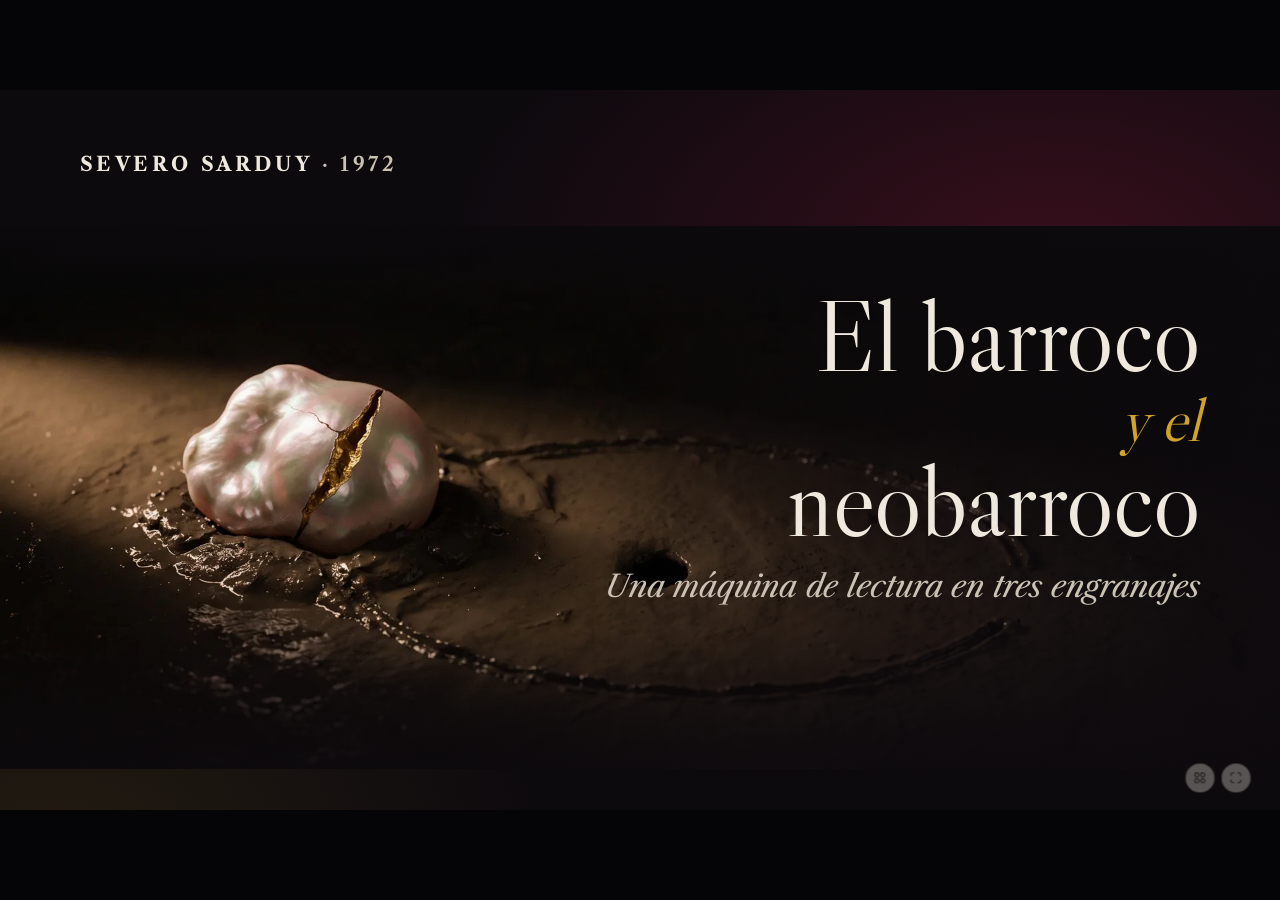
<file: docs/index.html>
<!doctype html>
<html lang="es">
<head>
<meta charset="utf-8">
<meta name="viewport" content="width=device-width, initial-scale=1">
<title>El barroco y el neobarroco · Severo Sarduy</title>
<meta name="description" content="Clase sobre «El barroco y el neobarroco» de Severo Sarduy (1972), con esquemas 3D.">
<link rel="preconnect" href="https://fonts.googleapis.com">
<link rel="preconnect" href="https://fonts.gstatic.com" crossorigin>
<link href="https://fonts.googleapis.com/css2?family=Libre+Caslon+Display&family=Libre+Caslon+Text:ital,wght@0,400;0,700;1,400&display=swap" rel="stylesheet">
<link rel="stylesheet" href="css/tokens.css?v=5">
<link rel="stylesheet" href="css/svg.css?v=5">
<link rel="stylesheet" href="css/deck.css?v=9">
<link rel="stylesheet" href="css/botones.css?v=6">
<link rel="icon" href="data:image/svg+xml,<svg xmlns='http://www.w3.org/2000/svg' viewBox='0 0 64 64'><rect width='64' height='64' fill='%2314100D'/><ellipse cx='32' cy='32' rx='24' ry='15' fill='none' stroke='%23D4A62A' stroke-width='4' stroke-dasharray='8 6'/><circle cx='22' cy='32' r='5' fill='%23D4A62A'/></svg>">
</head>
<body>
<div id="stage" role="application" aria-roledescription="presentación" aria-label="El barroco y el neobarroco">

<!-- =============================================================== 1 PORTADA -->
<section class="slide portada sin-pie oscura" data-titulo="Portada" data-modulo="">
  <div class="banda" data-bg="img/nb-01-perla.webp" role="img" aria-label="Imagen generada con IA: perla barroca irregular semihundida en barro, con una veta de oro y un surco en arco abierto alrededor de un hueco"></div>
  <p class="autor"><b>Severo Sarduy</b> · 1972</p>
  <div class="titulo-portada">
    <h1>El barroco<span class="y">y el</span>neobarroco</h1>
    <p class="sub">Una máquina de lectura en tres engranajes</p>
  </div>
</section>

<!-- =============================================================== 2 PROVOCACIÓN -->
<section class="slide" data-titulo="¿Qué palabra dirían al entrar aquí?" data-modulo="barroco">
  <div class="texto-img">
    <div class="col centro-v">
      <p class="kicker">Provocación</p>
      <h2>¿Qué palabra dirían al entrar aquí?</h2>
      <p class="cuerpo secund">Una sola palabra, anotada en su hoja.</p>
      <p class="cita mt-l" data-from="1">¡Cuánto trabajo!</p>
      <p class="ref" data-from="1">La exclamación «infalible» ante toda capilla de Churriguera · Sarduy 1972, §4 a</p>
      <p class="pregunta mt-l" data-from="2">¿Naturaleza desbordada o artificio calculado?</p>
    </div>
    <div class="col">
      <figure class="marco-img" style="height:870px;margin:0">
        <img data-src="img/pd-retablo.webp" alt="Retablo mayor de San Esteban en Salamanca: columnas salomónicas doradas, ángeles y volutas que llenan todo el muro">
        <figcaption class="credito">J. B. de Churriguera, retablo mayor de San Esteban, Salamanca (1692-94) · Foto Zarateman, CC0</figcaption>
      </figure>
    </div>
  </div>
</section>

<!-- =============================================================== 3 EL DESAFÍO -->
<section class="slide" data-titulo="El desafío: construir la máquina" data-modulo="barroco">
  <div class="texto-img">
    <div class="col">
      <p class="kicker">El desafío</p>
      <h2 style="font-size:70px;margin-bottom:24px">Reducir lo barroco a un <em>esquema operatorio</em></h2>
      <p class="cuerpo">Sarduy no quiere ampliar el concepto, sino restringirlo:</p>
      <p class="cita media mt-s">un esquema operatorio preciso, que no dejara intersticios</p>
      <p class="ref">Sarduy 1972, §1 · para el arte latinoamericano de su tiempo</p>
      <p class="cuerpo mt-m" data-from="1">Para Valentín Díaz, el neobarroco es <em>«antes una máquina lectora que una poética»</em>.</p>
      <p class="ref" data-from="1">Díaz 2011, apostilla 4</p>
      <table class="tabla mt-s compacta" data-from="2" style="font-size:26px">
        <tr><td style="font-size:36px;width:300px">I · Artificio</td><td>sustitución · proliferación · condensación</td></tr>
        <tr><td style="font-size:36px">II · Parodia</td><td>intertextualidad · intratextualidad</td></tr>
        <tr><td style="font-size:36px">III · Salida</td><td>erotismo · espejo · revolución</td></tr>
      </table>
    </div>
    <div class="col">
      <figure class="marco-img" style="height:870px;margin:0">
        <img data-src="img/pd-rueda.webp" alt="Rueda de libros de madera: un mueble giratorio que presenta varios libros abiertos a un solo lector">
        <figcaption class="credito">Rueda de libros («bookwheel»), s. XVII · Foto CC0, Wikimedia Commons</figcaption>
      </figure>
    </div>
  </div>
</section>

<!-- =============================================================== 4 BARRUECO -->
<section class="slide" data-titulo="Barrueco: una palabra que ya prolifera" data-modulo="barroco">
  <p class="kicker">§1 · Lo barroco</p>
  <h2>Una palabra que ya <em>prolifera</em></h2>
  <div class="figura" style="height:600px;margin-top:-16px" data-svg="svg/barrueco.svg"></div>
  <p class="cita chica abs" style="left:120px;bottom:104px;width:1250px">destinado, desde su nacimiento, a la ambigüedad, a la difusión semántica</p>
  <p class="ref abs" style="right:120px;bottom:112px">Sarduy 1972, §1</p>
</section>

<!-- =============================================================== 5 TRENTO -->
<section class="slide sin-pie oscura" style="padding:0" data-titulo="Trento: una pedagogía del impacto" data-modulo="barroco">
  <div class="diptico">
    <div>
      <div class="img" data-bg="img/pd-sfumato.webp" role="img" aria-label="Detalle de la Virgen de las Rocas de Leonardo: rostros envueltos en sombras suaves"></div>
      <div class="velo-abajo"></div>
      <div class="txt">
        <p class="quien marca-azogue">Antes</p>
        <p class="cuerpo">El matiz progresivo del <em>sfumato</em>; la sutileza simbólica de los santos con sus atributos.</p>
      </div>
      <p class="credito" style="left:90px;bottom:60px">Leonardo, <i>Virgen de las Rocas</i> (detalle), Louvre · dominio público</p>
    </div>
    <div>
      <div class="img" data-bg="img/pd-loreto.webp" style="background-position:50% 78%" role="img" aria-label="Madonna di Loreto de Caravaggio: dos peregrinos arrodillados, con los pies sucios en primer plano, ante la Virgen"></div>
      <div class="velo-abajo"></div>
      <div class="txt" data-from="1">
        <p class="quien marca-oro">Trento y los jesuitas</p>
        <p class="cuerpo">Un arte «literalmente del <em>tape-à-l’oeil</em>»: nitidez teatral, claroscuro recortado, pies de mendigos y manos callosas.</p>
      </div>
      <p class="credito" style="left:90px;bottom:60px">Caravaggio, <i>Madonna di Loreto</i> (c. 1604-06), Roma · dominio público</p>
    </div>
  </div>
  <div class="abs" style="left:90px;top:70px;z-index:4">
    <p class="kicker">§1 · Contrarreforma</p>
    <h2 style="font-size:72px;text-shadow:0 2px 24px rgba(0,0,0,.7)">Una pedagogía del impacto</h2>
  </div>
</section>

<!-- =============================================================== 6 SÍNTOMAS -->
<section class="slide" data-titulo="Seis síntomas de un corte epistémico" data-modulo="barroco">
  <p class="kicker">§1 · Un estallido</p>
  <h2>Seis síntomas de un <em>corte epistémico</em></h2>
  <div class="figura" style="height:580px" data-svg="svg/sintomas.svg"></div>
  <p class="peq abs revela" style="left:120px;bottom:112px;width:1500px" data-from="7">Nota 1 de Sarduy: no es un corte epistemológico (de la ideología a la ciencia), sino <b class="marca-oro">«el paso de una ideología a otra ideología»</b>.</p>
</section>

<!-- =============================================================== 7 SIMULTÁNEOS -->
<section class="slide" data-titulo="Simultáneos, no causales" data-modulo="barroco">
  <p class="kicker">§1 · Manifestaciones simultáneas</p>
  <h2>Un mismo gesto en los astros, la sangre, el verso y la piedra</h2>
  <div style="display:grid;grid-template-columns:repeat(5,1fr);gap:22px;height:470px;margin-top:0">
    <figure class="marco-img contener" style="margin:0"><img data-src="img/pd-kepler.webp" alt="Diagrama de Kepler de la órbita de Marte vista desde la Tierra"><figcaption class="credito" style="bottom:auto;top:12px">1609 · Kepler</figcaption></figure>
    <figure class="marco-img" style="margin:0" data-from="1"><img data-src="img/pd-gongora.webp" alt="Retrato de Luis de Góngora por Velázquez"><figcaption class="credito" style="bottom:auto;top:12px">1613 · Góngora, <i>Soledades</i></figcaption></figure>
    <figure class="marco-img contener" style="margin:0" data-from="2"><img data-src="img/pd-harvey.webp" alt="Grabado de Harvey que muestra las venas del antebrazo"><figcaption class="credito" style="bottom:auto;top:12px">1628 · Harvey</figcaption></figure>
    <figure class="marco-img" style="margin:0" data-from="3"><img data-src="img/pd-descartes.webp" alt="Retrato de René Descartes atribuido a Frans Hals"><figcaption class="credito" style="bottom:auto;top:12px">1637 · Descartes</figcaption></figure>
    <figure class="marco-img" style="margin:0" data-from="4"><img data-src="img/pd-sancarlo.webp" alt="Cúpula oval de San Carlo alle Quattro Fontane, con casetones que se achican hacia la linterna"><figcaption class="credito" style="bottom:auto;top:12px">1638 · Borromini</figcaption></figure>
  </div>
  <p class="cuerpo mt-m ancho-1100" style="font-size:34px" data-from="5">No hay una causa que baje de la ciencia al arte: son <b>manifestaciones simultáneas</b> de un mismo estallido.</p>
  <p class="credito" style="left:120px;bottom:88px">Kepler, <i>Astronomia nova</i>; Velázquez, <i>Góngora</i>; Harvey, <i>De motu cordis</i>; Hals, <i>Descartes</i>: dominio público · Cúpula de San Carlo: Fiat 500e, CC BY-SA 4.0</p>
</section>

<!-- =============================================================== 8 RETOMBÉE -->
<section class="slide" data-titulo="Parecidos sin causa: retombée" data-modulo="barroco">
  <p class="kicker azogue">Lectura posterior · Sarduy 1974, citado por Díaz</p>
  <h2>Parecidos sin causa: la <em>retombée</em></h2>
  <div class="figura" style="height:560px" data-svg="svg/retombee.svg"></div>
  <p class="cuerpo abs" style="left:120px;bottom:112px;width:1650px;text-align:center;max-width:none">En esta cámara, <em>a veces el eco [precede] a la voz</em>. <span class="ref">Díaz 2011, apostilla 6</span></p>
</section>

<!-- =============================================================== 9 D'ORS / SARDUY -->
<section class="slide sin-pie oscura" style="padding:0" data-titulo="¿Naturaleza o artificio?" data-modulo="artificio">
  <div class="diptico">
    <div>
      <div class="img" data-bg="img/nb-02-jardin.webp" role="img" aria-label="Imagen generada con IA: rincón de jardín botánico con helechos, bruma y dos tórtolas"></div>
      <div class="velo-abajo"></div>
      <div class="txt">
        <p class="quien marca-azogue">Lo que oye Eugenio d’Ors</p>
        <p class="cita chica">voces de tórtolas, voces de trompetas, oídas en un jardín botánico</p>
        <p class="cuerpo mt-s">Lo barroco como retorno a lo primigenio: la nostalgia del Paraíso Perdido.</p>
      </div>
    </div>
    <div>
      <div class="img" data-bg="img/nb-04-festin.webp" role="img" aria-label="Imagen generada con IA: bodegón de un festín de azúcar, vidrio y seda, con una máscara vacía"></div>
      <div class="velo-abajo"></div>
      <div class="txt" data-from="1">
        <p class="quien marca-oro">Lo que ve Sarduy</p>
        <p class="cita chica">la apoteosis del artificio, la ironía e irrisión de la naturaleza</p>
        <p class="cuerpo mt-s">Volutas, arabescos, máscaras, confitados sombreros: <b>artificialización</b> (Rousset).</p>
      </div>
    </div>
  </div>
  <div class="abs" style="left:90px;top:70px;z-index:4">
    <p class="kicker">§2 · Artificio</p>
    <h2 style="font-size:72px;text-shadow:0 2px 24px rgba(0,0,0,.7)">¿Naturaleza o artificio?</h2>
  </div>
  <p class="peq abs" style="left:1050px;right:90px;top:170px;z-index:4" data-from="2">Matiz de Díaz: el desacuerdo con d’Ors «no debería ser sobreestimado»; con él, el barroco se vuelve <em>lo barroco</em>, una constante que atraviesa épocas.</p>
</section>

<!-- =============================================================== 10 GÓNGORA -->
<section class="slide" data-titulo="Adivina qué nombra Góngora" data-modulo="artificio">
  <p class="kicker">§2 · Artificialización</p>
  <h2>¿Qué nombra Góngora?</h2>
  <div class="tarjetas t3" style="height:700px">
    <div class="tarjeta" style="padding:0;overflow:hidden;display:flex;flex-direction:column">
      <p class="cita chica" style="padding:28px 30px 0">raudos torbellinos de Noruega</p>
      <div style="flex:1;position:relative;margin-top:16px" data-from="1">
        <div class="sangre" data-bg="img/nb-05-halcon.webp" style="background-position:70% 50%" role="img" aria-label="Imagen generada con IA: halcón en picado que se deshace en un torbellino"></div>
        <p class="pregunta rotulo-img">los halcones</p>
      </div>
    </div>
    <div class="tarjeta" style="padding:0;overflow:hidden;display:flex;flex-direction:column">
      <p class="cita chica" style="padding:28px 30px 0">paréntesis frondosos / al período [son] su corriente</p>
      <div style="flex:1;position:relative;margin-top:16px" data-from="2">
        <div class="sangre" data-bg="img/nb-07-islas.webp" style="background-position:62% 50%" role="img" aria-label="Imagen generada con IA: vista aérea de un río con dos islas curvas como paréntesis"></div>
        <p class="pregunta rotulo-img">las islas de un río</p>
      </div>
    </div>
    <div class="tarjeta" style="padding:0;overflow:hidden;display:flex;flex-direction:column">
      <p class="cita chica" style="padding:28px 30px 0">de fugitiva plata / la bisagra, aunque estrecha, abrazadora</p>
      <div style="flex:1;position:relative;margin-top:16px" data-from="3">
        <div class="sangre" data-bg="img/pd-magallanes.webp" style="background-position:40% 60%" role="img" aria-label="Mapa de Blaeu de 1635 del estrecho de Magallanes"></div>
        <p class="pregunta rotulo-img">el estrecho de Magallanes</p>
      </div>
    </div>
  </div>
  <p class="credito" style="left:120px;bottom:88px">Góngora, <i>Soledades</i> (1613), citado por Sarduy §2 · W. Blaeu, <i>Tabula Magellanica</i> (1635), dominio público</p>
</section>

<!-- =============================================================== 11 METÁFORA AL CUADRADO -->
<section class="slide" data-titulo="La metáfora al cuadrado" data-modulo="artificio">
  <div class="dos" style="grid-template-columns:600px 1fr;gap:50px">
    <div class="col">
      <p class="kicker">§2 · Góngora y sus lectores</p>
      <h2>La metáfora <em>al cuadrado</em></h2>
      <p class="cita chica">eleva al cuadrado un nivel ya elaborado del lenguaje</p>
      <p class="ref">Sarduy 1972, §2</p>
      <p class="cuerpo mt-m" style="font-size:34px">Dámaso Alonso descifra a Góngora; Sarduy comenta a Alonso; «otro quizá (ojalá) comentará éste». Cada lectura <b>envuelve</b> a la anterior: muñecas rusas.</p>
      <p class="peq mt-m voz-diaz" data-from="6">Díaz: leer no devuelve el sentido literal —el origen está «potencialmente perdido»—; inventa un grado más.</p>
    </div>
    <div class="figura" style="height:820px;margin-top:-20px" data-svg="svg/muniecas.svg"></div>
  </div>
</section>

<!-- =============================================================== 12 MINI-TALLER -->
<section class="slide claro" data-titulo="Mini-taller: perífrasis al cuadrado" data-modulo="artificio">
  <p class="kicker">Mini-taller</p>
  <h2>Perífrasis <em style="color:var(--oro-viejo)">al cuadrado</em></h2>
  <ol class="pasos-taller mt-m" style="font-size:44px;max-width:1450px">
    <li>Nombren algo cotidiano sin nombrarlo: la cordillera, el metro a las 8, un completo…</li>
    <li>Háganlo <b>al cuadrado</b>: una metáfora sobre otra metáfora, no sobre la cosa.</li>
    <li>Su vecino o vecina adivina.</li>
  </ol>
  <p class="pregunta mt-l" data-from="1">¿Se recuperó el «nivel cero»? ¿O quedó sólo la distancia?</p>
</section>

<!-- =============================================================== 13 EL SIGNO -->
<section class="slide" data-titulo="El signo y su distancia" data-modulo="artificio">
  <p class="kicker">§2 a · Antes de los engranajes</p>
  <h2>El signo y su <em>distancia</em></h2>
  <div class="figura" style="height:560px" data-svg="svg/signo.svg"></div>
  <div class="dos abs" style="left:120px;right:120px;bottom:118px;height:auto;gap:80px">
    <p class="cuerpo" style="font-size:32px">Arte clásico: <b>adherencia</b> entre significante (Snte.) y significado (Sdo.).</p>
    <p class="cuerpo" style="font-size:32px" data-from="1">Barroco: «Abertura, falla entre lo [nombrante] y lo nombrado». Toda la obra, una <b>hipérbole</b>.</p>
  </div>
</section>

<!-- =============================================================== 14 SUSTITUCIÓN -->
<section class="slide" data-titulo="Engranaje 1: sustitución" data-modulo="artificio">
  <p class="kicker">§2 a · Engranaje 1</p>
  <h2><em>Sustitución</em>: el nombre escamoteado</h2>
  <div class="figura" style="height:420px;margin-top:-6px" data-svg="svg/fig1.svg"></div>
  <div class="tarjetas t3 mt-s" style="grid-template-columns:1.2fr 1fr 1fr">
    <div class="tarjeta s"><h3>Lezama Lima</h3><p><i>Paradiso</i>: para «virilidad», <b class="marca-oro">«el aguijón del leptosomático macrogenitoma»</b>.</p></div>
    <div class="tarjeta s" data-from="3"><h3>Portocarrero</h3><p>En <i>Flora</i>, en lugar del «sombrero», una abigarrada cornucopia, un andamiaje floral.</p></div>
    <div class="tarjeta s" data-from="4"><h3>Ricardo Porro</h3><p>El desagüe no es gárgola, sino flauta, fémur o falo; una fuente con forma de <b class="marca-oro">papaya</b>.</p></div>
  </div>
  <a class="btn-icono con-texto abrir3d" href="#/15" data-icono="cubo" data-tip="Ver la figura 1 en 3D" aria-label="Ver la figura 1 en 3D"><span>3D</span></a>
</section>

<!-- =============================================================== 15 SUSTITUCIÓN 3D -->
<section class="slide con3d sin-pie" data-titulo="Sustitución en 3D" data-modulo="artificio">
  <div class="embed3d" data-escena="sustitucion" data-estados="0,1,2,3,5,6,7" data-titulo="Esquema 3D de la sustitución" style="background-image:url(3d/posters/sustitucion.webp)"></div>
  <div class="cabecera3d"><h2>La figura 1 <em>en profundidad</em></h2></div>
  <button type="button" class="btn-icono abrir3d" data-accion="pantalla-3d" data-href="3d/visor.html?e=sustitucion&amp;volver=%23%2F15" data-icono="expandir" data-tip="Esquema 3D a pantalla completa (E)" aria-label="Ver el esquema 3D a pantalla completa"></button>
</section>

<!-- =============================================================== 16 PROLIFERACIÓN -->
<section class="slide" data-titulo="Engranaje 2: proliferación" data-modulo="artificio">
  <div class="dos" style="grid-template-columns:1.25fr 1fr;gap:56px">
    <div class="col">
      <p class="kicker">§2 b · Engranaje 2</p>
      <h2><em>Proliferación</em>: rodear lo ausente</h2>
      <div class="figura" style="height:560px;margin-top:-12px" data-svg="svg/fig2.svg"></div>
      <p class="cita chica">una cadena de significantes que progresa metonímicamente</p>
    </div>
    <div class="col">
      <figure class="marco-img" style="height:560px;margin:40px 0 0" data-from="1">
        <img data-src="img/nb-06-carpentier.webp" style="object-position:62% 50%" alt="Imagen generada con IA: patio colonial de noche con reloj de sol, balanza con un gato dormido, telescopio en una ventana rota y un armario alto">
      </figure>
      <p class="pregunta mt-m" data-from="1">¿Qué palabra falta en el centro?</p>
      <p class="cuerpo mt-s" style="font-size:32px" data-from="2">«Desorden»: nunca se nombra; se infiere por <b>lectura radial</b>.</p>
    </div>
  </div>
</section>

<!-- =============================================================== 17 PROLIFERACIÓN 3D -->
<section class="slide con3d sin-pie" data-titulo="Proliferación en 3D" data-modulo="artificio">
  <div class="embed3d" data-escena="proliferacion" data-estados="0,1,2,3,4,5" data-titulo="Esquema 3D de la proliferación" style="background-image:url(3d/posters/proliferacion.webp)"></div>
  <div class="cabecera3d"><h2>Del arco abierto <em>a la elipse</em></h2></div>
  <button type="button" class="btn-icono abrir3d" data-accion="pantalla-3d" data-href="3d/visor.html?e=proliferacion&amp;volver=%23%2F17" data-icono="expandir" data-tip="Esquema 3D a pantalla completa (E)" aria-label="Ver el esquema 3D a pantalla completa"></button>
</section>

<!-- =============================================================== 18 CONDENSACIÓN -->
<section class="slide" data-titulo="Engranaje 3: permutación y condensación" data-modulo="artificio">
  <p class="kicker">§2 c · Engranaje 3</p>
  <h2><em>Condensación</em>: dos que se funden en un tercero</h2>
  <div class="figura" style="height:450px" data-svg="svg/fig3.svg"></div>
  <div class="dos mt-s" style="height:auto;gap:70px">
    <div><p class="cita chica">un tercer término que resume semánticamente los dos primeros</p><p class="ref">Sarduy 1972, §2 c · Cabrera Infante, <i>Tres tristes tigres</i></p></div>
    <p class="cuerpo" style="font-size:32px">«El régimen del sentido es el de la <b>libertad vigilada</b>» (Barthes): las condensaciones vigilan el juego y hacen surgir sentido.</p>
  </div>
</section>

<!-- =============================================================== 19 CONDENSACIÓN 3D -->
<section class="slide con3d sin-pie" data-titulo="Condensación en 3D: el lector dentro" data-modulo="artificio">
  <div class="embed3d" data-escena="condensacion" data-estados="0,1,2,3,4" data-titulo="Esquema 3D de la condensación" style="background-image:url(3d/posters/condensacion.webp)"></div>
  <div class="cabecera3d"><h2>La figura 3 <em>con el lector dentro</em></h2></div>
  <button type="button" class="btn-icono abrir3d" data-accion="pantalla-3d" data-href="3d/visor.html?e=condensacion&amp;volver=%23%2F19" data-icono="expandir" data-tip="Esquema 3D a pantalla completa (E)" aria-label="Ver el esquema 3D a pantalla completa"></button>
</section>

<!-- =============================================================== 20 ANAMORFOSIS -->
<section class="slide" data-titulo="La lectura como desplazamiento" data-modulo="artificio">
  <div class="texto-img ancha">
    <div class="col">
      <p class="kicker">§2 c · Condensación visual</p>
      <h2>Leer es <em>desplazarse</em></h2>
      <p class="cuerpo" style="font-size:34px">Antes, la <b>anamorfosis</b>: una figura sólo se ve desde otro punto de vista.</p>
      <p class="cuerpo" style="font-size:34px" data-from="1">Cruz-Diez: estrías pintadas con tres colores; el cuadro cambia si el espectador está a la izquierda, al frente o a la derecha. El desplazamiento es «comparable a la lectura».</p>
      <p class="cuerpo" style="font-size:34px" data-from="2">Cine: superposición de imágenes (<i>sincrónica</i>, Torre Nilsson) o de secuencias en la memoria (<i>diacrónica</i>, Glauber Rocha).</p>
      <p class="ref" data-from="1">Obras de Cruz-Diez y Le Parc: consultar en sus sitios oficiales (no se reproducen aquí)</p>
    </div>
    <div class="col">
      <figure class="marco-img contener" style="height:860px;margin:0">
        <img data-src="img/pd-holbein.webp" alt="Los embajadores de Holbein: dos hombres junto a una mesa con instrumentos; en primer plano, una mancha alargada que es una calavera en anamorfosis">
        <figcaption class="credito">Hans Holbein el Joven, <i>Los embajadores</i> (1533), National Gallery · dominio público</figcaption>
      </figure>
    </div>
  </div>
</section>

<!-- =============================================================== 21 SÍNTESIS -->
<section class="slide" data-titulo="Sustituir, rodear, fundir" data-modulo="artificio">
  <p class="kicker">§2 · Síntesis del artificio</p>
  <h2>Sustituir, rodear, <em>fundir</em></h2>
  <div class="tarjetas t3 mt-m grandes">
    <div class="tarjeta s"><span class="letra">S</span><h3>Sustitución</h3><p>¿Qué significante falta, y cuál lo reemplaza <b class="marca-oro">desde lejos</b>?</p><p class="ref">Figura 1</p></div>
    <div class="tarjeta p" data-from="1"><span class="letra">P</span><h3>Proliferación</h3><p>¿Alrededor de qué ausencia avanza la cadena, <b class="marca-cian">sin cerrarse</b>?</p><p class="ref">Figura 2 · arco abierto, «etc.»</p></div>
    <div class="tarjeta c" data-from="2"><span class="letra">C</span><h3>Condensación</h3><p>¿Qué dos significantes se ponen en escena y <b class="marca-oro">se funden</b> en un tercero?</p><p class="ref">Figura 3</p></div>
  </div>
  <p class="cuerpo mt-l ancho-1100" data-from="3">Los mecanismos se combinan: en <i>Gran sertón: veredas</i>, el Diablo nunca es nombrado (sustitución) y una cadena de nombres lo rodea (proliferación).</p>
</section>

<!-- =============================================================== 22 BANCO DE PRUEBAS -->
<section class="slide claro" data-titulo="Taller: banco de pruebas" data-modulo="artificio">
  <p class="kicker">Taller · en grupos de 4</p>
  <h2>Banco de pruebas</h2>
  <ol class="pasos-taller" style="font-size:46px;max-width:1500px">
    <li>¿Qué significante <b>falta, se sustituye o se funde</b>?</li>
    <li>Dibujen el diagrama con la figura 1, 2 o 3 (la 2 siempre <b>abierta</b>).</li>
    <li>Decidan: <b>S, P, C</b> o mixto.</li>
    <li>Busquen <b>una frase del ensayo</b> que lo pruebe.</li>
  </ol>
  <p class="peq mt-l" style="font-size:36px">Roles: lector/a · diagramador/a · fiscal de evidencia · portavoz</p>
</section>

<!-- =============================================================== 23 ESPECÍMENES -->
<section class="slide claro" data-titulo="Especímenes A–F" data-modulo="artificio">
  <p class="kicker">Taller · especímenes</p>
  <h2 style="margin-bottom:26px">Seis especímenes</h2>
  <div class="tarjetas t3" style="gap:22px">
    <div class="tarjeta"><span class="letra">A</span><h3>Guimarães Rosa</h3><p><i>Gran sertón: veredas</i>. El Diablo nunca se nombra; lo rodean decenas de apodos.</p><p class="ref" data-from="1">Clave: S + P (según Sarduy)</p></div>
    <div class="tarjeta"><span class="letra">B</span><h3>Neruda</h3><p><i>Canto general</i>: «Guayaquil, sílaba de lanza, filo de estrella ecuatorial…»</p><p class="ref" data-from="1">Clave: P · constelación que dispersa el sentido</p></div>
    <div class="tarjeta"><span class="letra">C</span><h3>Cabrera Infante</h3><p>«maquinoscrito»: máquina + manuscrito.</p><p class="ref" data-from="1">Clave: C · condensación</p></div>
    <div class="tarjeta"><span class="letra">D</span><h3>Ricardo Porro</h3><p>Una fuente con forma de papaya (en argot cubano, también el sexo femenino).</p><p class="ref" data-from="1">Clave: S que erotiza la obra entera</p></div>
    <div class="tarjeta"><span class="letra">E</span><h3>Lewis Carroll</h3><p>«slithy» = <i>lithe</i> (ágil) + <i>slimy</i> (viscoso). <span class="peq">(añadido)</span></p><p class="ref" data-from="1">Clave: C · la «descendencia lewiscarrolliana»</p></div>
    <div class="tarjeta"><span class="letra">F</span><h3>Sor Juana</h3><p><i>Primero sueño</i>: «Piramidal, funesta, de la tierra / nacido sombra…» <span class="peq">(añadido)</span></p><p class="ref" data-from="1">Clave: P alrededor de «noche», no nombrada</p></div>
  </div>
</section>

<!-- =============================================================== 24 FILIGRANA -->
<section class="slide" data-titulo="Un texto debajo de otro" data-modulo="parodia">
  <div class="texto-img">
    <div class="col centro-v">
      <p class="kicker magenta">§3 · Parodia</p>
      <h2>Un texto <em>debajo</em> de otro</h2>
      <p class="cuerpo">Robert Jammes, sobre una parodia de Góngora a un romance de Lope: hay que leer el texto anterior</p>
      <p class="cita media mt-s">en filigrana para poder gustar totalmente de él</p>
      <p class="cuerpo mt-m">…y por eso sería un <b>género menor</b>.</p>
      <p class="peq mt-m">Filigrana: la marca de agua que sólo aparece a contraluz.</p>
    </div>
    <div class="col">
      <figure class="marco-img" style="height:870px;margin:0">
        <img data-src="img/nb-08-filigrana.webp" alt="Imagen generada con IA: hoja de papel antiguo a contraluz con una marca de agua de volutas y escritura borrada ilegible">
      </figure>
    </div>
  </div>
</section>

<!-- =============================================================== 25 LOPE / GÓNGORA -->
<section class="slide claro" data-titulo="Ensíllenme el asno rucio" data-modulo="parodia">
  <p class="kicker">Actividad · leer en filigrana</p>
  <h2>¿Qué conserva? ¿Qué degrada?</h2>
  <div class="dos mt-m" style="height:auto">
    <div><p class="autor-verso" style="color:var(--oro-viejo)">Lope de Vega</p>
      <p class="versos" style="color:var(--tinta-2)"><span class="igual" style="color:#5b4e44">Ensíllenme el</span> potro <span class="igual" style="color:#5b4e44">rucio</span><br><span class="igual" style="color:#5b4e44">del</span> alcaide de los Vélez</p></div>
    <div data-from="1"><p class="autor-verso" style="color:var(--oro-viejo)">Góngora</p>
      <p class="versos" style="color:var(--tinta-2)"><span style="color:#5b4e44">Ensíllenme el</span> <span class="dif" style="color:#B0206A">asno</span> <span style="color:#5b4e44">rucio</span><br><span style="color:#5b4e44">del</span> <span class="dif" style="color:#B0206A">alcalde Antón Llorente</span></p></div>
  </div>
  <p class="pregunta mt-l" data-from="2">Completen: «La parodia corona ___ y destrona ___». ¿Género menor o mayor?</p>
  <p class="ref" data-from="2">Sarduy no nombra el romance: este par es el ejemplo más citado de esa parodia.</p>
</section>

<!-- =============================================================== 26 INVERSIÓN -->
<section class="slide" data-titulo="La inversión barroca" data-modulo="parodia">
  <div class="texto-img ancha" style="grid-template-columns:1fr 900px">
    <div class="col">
      <p class="kicker magenta">§3 · Bajtín y el carnaval</p>
      <h2>La inversión <em>barroca</em></h2>
      <p class="cuerpo" style="font-size:34px">Sarduy invierte a Jammes: sólo si hay que leerla en filigrana, la obra latinoamericana pertenece a un <b>género mayor</b>.</p>
      <p class="cita chica mt-m" data-from="1">una apoteosis que esconde una irrisión</p>
      <p class="ref" data-from="1">La coronación paródica del carnaval · Sarduy 1972, §3</p>
      <p class="cuerpo mt-m" style="font-size:32px" data-from="2">Carnavalización = <b>polifonía</b>: textos que dialogan dentro del texto. Pero es barroca sólo si ocupa los <b>puntos nodales</b> de la obra.</p>
    </div>
    <div class="col">
      <figure class="marco-img contener" style="height:860px;margin:0">
        <img data-src="img/pd-bruegel.webp" alt="Combate entre Carnaval y Cuaresma de Bruegel: una plaza llena de gente; a un lado un gordo sobre un barril, al otro una figura flaca de la Cuaresma">
        <figcaption class="credito">Pieter Bruegel el Viejo, <i>Combate entre Carnaval y Cuaresma</i> (1559), Viena · dominio público</figcaption>
      </figure>
    </div>
  </div>
</section>

<!-- =============================================================== 27 ESTRATOS 3D -->
<section class="slide con3d sin-pie" data-titulo="Leer en filigrana en 3D" data-modulo="parodia">
  <div class="embed3d" data-escena="estratos" data-estados="0,1,2,3,4,5" data-titulo="Esquema 3D de los estratos del texto" style="background-image:url(3d/posters/estratos.webp)"></div>
  <div class="cabecera3d"><h2>Cita, reminiscencia <em>y gramas</em></h2></div>
  <button type="button" class="btn-icono abrir3d" data-accion="pantalla-3d" data-href="3d/visor.html?e=estratos&amp;volver=%23%2F27" data-icono="expandir" data-tip="Esquema 3D a pantalla completa (E)" aria-label="Ver el esquema 3D a pantalla completa"></button>
</section>

<!-- =============================================================== 28 GRAMAS -->
<section class="slide" data-titulo="Escritura entre la escritura" data-modulo="parodia">
  <div class="texto-img" style="grid-template-columns:1fr 560px">
    <div class="col">
      <p class="kicker magenta">§3 b · Intratextualidad</p>
      <h2>Escritura <em>entre</em> la escritura</h2>
      <p class="cuerpo" style="font-size:34px"><b class="marca-cian">Gramas fonéticos</b>: el anagrama, el palíndromo…</p>
      <p class="versos mt-s" style="font-size:52px;letter-spacing:.04em">DÁBALE ARROZ A LA ZORRA EL ABAD</p>
      <p class="versos" style="font-size:44px;letter-spacing:.04em;color:var(--nacar)" data-from="1">ANITA LAVA LA TINA</p>
      <p class="cuerpo mt-m" style="font-size:34px" data-from="2"><b class="marca-cian">Gramas sémicos</b>: en <i>Paradiso</i>, «mal de muerte» y «traspiés en la alabanza» apuntan a una frase hecha que nunca aparece…</p>
      <p class="pregunta mt-s" data-from="3">el «mal de ojo»</p>
      <p class="peq mt-m voz-diaz" data-from="4">Díaz, con François Wahl: la zona de los gramas es «probablemente la más superflua» del ensayo.</p>
    </div>
    <div class="col">
      <figure class="marco-img" style="height:860px;margin:0" data-from="3">
        <img data-src="img/nb-10-azabache.webp" style="object-position:50% 20%" alt="Imagen generada con IA: amuleto de azabache con hilo rojo y una cuenta azul en forma de ojo">
      </figure>
    </div>
  </div>
</section>

<!-- =============================================================== 29 OTRO ÁNGEL -->
<section class="slide" data-titulo="¡Otro ángel más!" data-modulo="salida">
  <div class="texto-img" style="grid-template-columns:1fr 640px">
    <div class="col">
      <p class="kicker">§4 a · Erotismo</p>
      <h2>¡Otro <em>ángel</em> más!</h2>
      <p class="cuerpo" style="font-size:34px">El espacio barroco es el de <b>la superabundancia y el desperdicio</b>. Busca un objeto que siempre falta: el objeto (a) de Lacan.</p>
      <p class="cuerpo mt-s" style="font-size:34px" data-from="1">Cada suplemento —otra voluta, otro ángel (Lezama)— <b>constata un fracaso</b>, y por eso se repite.</p>
      <p class="cita chica mt-m" data-from="2">¡Cuánto trabajo perdido!</p>
      <p class="cuerpo" style="font-size:32px" data-from="2">Juego, no trabajo: erotismo como <b>derroche</b>, parodia de la función reproductiva.</p>
      <p class="pregunta mt-m" data-from="3">¿Su palabra del comienzo era de trabajo o de juego?</p>
    </div>
    <div class="col angeles interactivo" data-angeles>
      <figure class="marco-img" style="height:760px;margin:0">
        <img data-src="img/pd-retablo.webp" alt="Retablo mayor de San Esteban en Salamanca">
        <div class="campo"></div>
      </figure>
      <p class="mt-s"><button class="boton-angel" type="button" data-icono="mas">¡Otro ángel más!</button><span class="contador">suplementos: <span class="cuenta">0</span></span></p>
    </div>
  </div>
</section>

<!-- =============================================================== 30 ESPEJO REDUCTOR -->
<section class="slide" data-titulo="El espejo reductor" data-modulo="salida">
  <div class="texto-img" style="grid-template-columns:1fr 700px">
    <div class="col">
      <p class="kicker azogue">§4 b · Espejo</p>
      <h2>El espejo <em>reductor</em></h2>
      <p class="cuerpo" style="font-size:34px">La obra barroca refleja lo que la envuelve y quiere ser</p>
      <p class="cita chica mt-s">a la vez totalizante y minucioso</p>
      <p class="cuerpo mt-m" style="font-size:34px" data-from="1">…pero no lo logra: algo <b>le opone su opacidad</b>, le niega su imagen. Como el espejo de los Arnolfini, o el espejo gongorino, «aunque cóncavo fiel».</p>
      <p class="peq mt-m" data-from="2">Van Eyck (1434) no es barroco: Sarduy lo usa como emblema del reflejo que resume y reduce.</p>
    </div>
    <div class="col">
      <figure class="marco-img" style="height:860px;margin:0">
        <img data-src="img/pd-arnolfini.webp" style="object-position:50% 40%" alt="El matrimonio Arnolfini de Van Eyck; al fondo, un espejo convexo refleja la habitación en miniatura">
        <figcaption class="credito">Jan van Eyck, <i>El matrimonio Arnolfini</i> (1434), National Gallery · dominio público</figcaption>
      </figure>
    </div>
  </div>
</section>

<!-- =============================================================== 31 ESPEJO 3D -->
<section class="slide con3d sin-pie" data-titulo="Espejo en 3D: tres reflejos" data-modulo="salida">
  <div class="embed3d" data-escena="espejo" data-estados="0,1,2,3,4" data-titulo="Esquema 3D del espejo" style="background-image:url(3d/posters/espejo.webp)"></div>
  <div class="cabecera3d"><h2>Del reflejo armónico <em>al pulverizado</em></h2></div>
  <button type="button" class="btn-icono abrir3d" data-accion="pantalla-3d" data-href="3d/visor.html?e=espejo&amp;volver=%23%2F31" data-icono="expandir" data-tip="Esquema 3D a pantalla completa (E)" aria-label="Ver el esquema 3D a pantalla completa"></button>
</section>

<!-- =============================================================== 32 NEOBARROCO -->
<section class="slide" data-titulo="Neobarroco: reflejo pulverizado" data-modulo="salida">
  <div class="texto-img" style="grid-template-columns:1fr 640px">
    <div class="col centro-v">
      <p class="kicker cian">§4 b · El barroco actual</p>
      <h2 class="neo">NEOBARROCO</h2>
      <p class="cuerpo" style="font-size:34px">El barroco histórico: un universo descentrado <b>«pero aún armónico»</b>, bajo un logos exterior (el dios jesuita, el rey).</p>
      <p class="cuerpo mt-s" style="font-size:34px" data-from="1">El neobarroco refleja estructuralmente <b class="marca-cian">la carencia</b>: el logos ya sólo es una pantalla que esconde el vacío.</p>
      <p class="cita media mt-m" data-from="2">reflejo necesariamente pulverizado de un saber</p>
      <p class="ref" data-from="2">«Arte del destronamiento y la discusión» · Sarduy 1972, §4 b</p>
    </div>
    <div class="col">
      <figure class="marco-img" style="height:860px;margin:0">
        <img data-src="img/nb-12-trono.webp" alt="Imagen generada con IA: trono barroco dorado vacío; una pantalla de seda tapa a medias un hueco oscuro y fragmentos de espejo giran alrededor">
      </figure>
    </div>
  </div>
</section>

<!-- =============================================================== 33 TRES REFLEJOS -->
<section class="slide" data-titulo="Tres reflejos" data-modulo="salida">
  <p class="kicker azogue">§4 b · Síntesis</p>
  <h2>Tres <em>reflejos</em></h2>
  <div class="figura" style="height:700px" data-svg="svg/reflejos.svg"></div>
</section>

<!-- =============================================================== 34 REVOLUCIÓN -->
<section class="slide sin-pie oscura" style="padding:0" data-titulo="Barroco de la Revolución" data-modulo="salida">
  <div class="sangre" data-bg="img/nb-13-capitel.webp" style="background-position:70% 50%" role="img" aria-label="Imagen generada con IA en estética offset: capitel dorado que cae frente a un muro caribeño descascarado"></div>
  <div class="velo-izq"></div>
  <div class="sobre" style="padding:92px 120px;width:1100px">
    <p class="kicker magenta">§4 c · Debate</p>
    <h2>¿Puede una sintaxis ser <em>revolucionaria</em>?</h2>
    <p class="cuerpo" style="font-size:34px">La frase de Lezama: <b>«sintácticamente incorrecta»</b>, pierde el hilo, no cae sobre sus pies: metaforiza el orden discutido, el dios juzgado, la ley transgredida.</p>
    <div class="dos mt-m" style="height:auto;gap:40px">
      <div class="tarjeta" data-from="1"><h3 class="marca-cian">A · Sí</h3><p>Impugna el logos desde la forma misma del lenguaje.</p></div>
      <div class="tarjeta" data-from="1"><h3 class="marca-magenta">B · No</h3><p>El volumen de 1972 fue más estético que político (Gilman, vía Díaz).</p></div>
    </div>
    <p class="peq mt-m voz-diaz" data-from="2">Díaz: en 1972 «Revolución» es la cubana; la de Sarduy es una «postulación, aún eufórica», una grieta interior que luego abandona.</p>
  </div>
</section>

<!-- =============================================================== 35 PRUEBA DE ESTRÉS -->
<section class="slide" data-titulo="Prueba de estrés: ¿qué no puede leer la máquina?" data-modulo="salida">
  <p class="kicker azogue">Apostilla 4 · Prueba de estrés</p>
  <h2>¿Qué <em>no</em> puede leer la máquina?</h2>
  <div class="figura" style="height:470px" data-svg="svg/genealogia.svg"></div>
  <div class="dos" style="height:auto;gap:70px">
    <p class="cuerpo" style="font-size:32px">Tan específica (tres mecanismos, dos parodias) como general: ¿qué obra quedaría fuera? Por de pronto, <b>el realismo</b>.</p>
    <p class="cuerpo" style="font-size:32px" data-from="6">Hoy, llamar «neobarroca» a una obra <b>«equivale a no decir casi nada»</b>. Queda la fuerza de la noción: un modo de mirar.</p>
  </div>
</section>

<!-- =============================================================== 38 CRÉDITOS -->
<section class="slide" data-titulo="Créditos y bibliografía" data-modulo="">
  <p class="kicker azogue">Créditos</p>
  <h2 style="font-size:64px;margin-bottom:26px">Créditos y bibliografía</h2>
  <div class="creditos-lista">
    <p><b>Texto.</b> Severo Sarduy, «El barroco y el neobarroco» (1972), en C. Fernández Moreno (coord.), <i>América Latina en su literatura</i>, Siglo XXI/UNESCO. Ed. con apostillas de Valentín Díaz, El Cuenco de Plata, 2011. Citas breves con fines docentes.</p>
    <p><b>Figuras 1-3.</b> Reconstrucción según Sarduy 1972 (SVG propios).</p>
    <p><b>Esquemas 3D.</b> Modelados con scripts de Blender 5.2 y mostrados con three.js (MIT). Dispositivos genéricos: no reproducen obras de ningún artista; las láminas que aparecen dentro de ellos se generaron con IA (✦).</p>
    <p><b>Imágenes generadas con IA</b> (✦). Gemini · Nano Banana 2: perla, jardín, festín, halcón, patio de Carpentier, islas, filigrana, azabache, trono, capitel y las láminas de los esquemas 3D. Evocaciones; no reproducen ninguna obra.</p>
    <p><b>Dominio público (Wikimedia Commons).</b> Caravaggio, <i>Madonna di Loreto</i>; Leonardo, <i>Virgen de las Rocas</i> (det.); Kepler, <i>Astronomia nova</i>; Harvey, <i>De motu cordis</i>; Hals, <i>Descartes</i>; Velázquez, <i>Góngora</i>; Borromini, planta de San Carlo (Albertina); Blaeu, <i>Tabula Magellanica</i>; Holbein, <i>Los embajadores</i>; Bruegel, <i>Combate entre Carnaval y Cuaresma</i>; Van Eyck, <i>Arnolfini</i>; Velázquez, <i>Las Meninas</i>; Tenniel, Alicia.</p>
    <p><b>Licencias libres.</b> Retablo de San Esteban (Salamanca): foto Zarateman, CC0 · Rueda de libros: CC0 · Cúpula de San Carlo alle Quattro Fontane: Fiat 500e, CC BY-SA 4.0.</p>
    <p><b>Bibliografía citada.</b> Agamben, «¿Qué es un paradigma?» (2009) · Barthes, «La cara barroca» · Carrera, «Todo sobre el neobarroco» (2009) · D’Ors, <i>Lo barroco</i> · H. de Campos, «Barroco, Neobarroco, Transbarroco» (2004) · Gilman, <i>Entre la pluma y el fusil</i> (2003) · Guerrero, «Sarduy: la religión del vacío» (2002) · Lacan, «Del barroco», <i>Seminario XX</i> · Sarduy, <i>Obra completa</i> (1999).</p>
  </div>
</section>

<!-- =============================================================== pie, controles, índice -->
<div class="pie" aria-hidden="true">
  <span class="obra">Sarduy · El barroco y el neobarroco</span>
  <ul class="modulos"><li data-modulo="barroco">Lo barroco</li><li data-modulo="artificio">Artificio</li><li data-modulo="parodia">Parodia</li><li data-modulo="salida">Salida</li></ul>
  <span class="num"><b id="num">01</b> / <span id="total">38</span></span>
</div>
<div id="progreso"></div>
<div class="controles">
  <button type="button" id="btn-indice" class="btn-icono tip-arriba" data-icono="indice" data-tip="Índice (O)" aria-label="Índice"></button>
  <button type="button" id="btn-pantalla" class="btn-icono tip-arriba" data-icono="expandir" data-tip="Pantalla completa (F)" aria-label="Pantalla completa"></button>
</div>
<div id="indice" hidden>
  <h2>Índice</h2>
  <ol></ol>
  <button type="button" class="cerrar btn-icono" data-icono="cerrar" data-tip="Cerrar (Esc)" aria-label="Cerrar el índice"></button>
  <p class="ayuda-teclas"><kbd>→</kbd> avanzar <kbd>←</kbd> retroceder <kbd>F</kbd> pantalla completa <kbd>E</kbd> 3D ampliado <kbd>B</kbd> pantalla negra <kbd>N°</kbd>+<kbd>Intro</kbd> ir a</p>
  <button type="button" id="btn-preparar" data-icono="descargar"><span class="txt">Preparar clase sin conexión</span></button>
</div>
<p id="vivo" aria-live="polite"></p>
</div>
<script src="js/iconos.js?v=5"></script>
<script src="js/svg-datos.js?v=6"></script>
<script src="js/deck.js?v=8"></script>
</body>
</html>
</file>
<file: docs/css/tokens.css>
/* Tokens de diseño — tema «papel» (fondo claro, tinta oscura) con vitrinas oscuras (.oscura).
   Los nombres de rol se conservan: --perla = texto principal, --nacar = texto secundario,
   --tinta = fondo, --oro = significado, --cian = trayecto/lectura (acento esmeralda),
   --magenta = cita/ajeno, --bermellon = tachadura/ausencia, --azogue = espejo/voz de Díaz. */
:root {
  /* papel */
  --tinta: #F4EEE3;          /* fondo */
  --tinta-2: #1B1411;        /* tinta fija para superficies blancas */
  --barro: #EAE1D2;          /* paneles */
  --barro-2: #E3D8C6;
  --tierra: #B9A58C;
  --perla: #1E1915;          /* texto principal */
  --nacar: #4E4238;          /* texto secundario */
  --oro: #8A650C;            /* significado (texto) */
  --oro-forma: #B8891A;      /* significado (formas grandes) */
  --oro-viejo: #6E500A;
  --bermellon: #B2332A;
  --bermellon-claro: #B2332A;
  --cian: #16795A;           /* esmeralda profundo: trayecto, lectura radial, preguntas */
  --cian-prof: #0F5C43;
  --magenta: #A3245F;
  --magenta-claro: #A3245F;
  --azogue: #56626A;
  --grafito: #4A443E;

  --fondo-rgb: 244,238,227;
  --panel-rgb: 234,225,210;
  --panel2-rgb: 239,232,220;
  --acento-rgb: 22,121,90;
  --linea-rgb: 78,66,56;       /* líneas, bordes y textos tenues */
  --sombra: 0 18px 50px rgba(60,40,20,.18), 0 2px 8px rgba(60,40,20,.10);
  --fx-fondo:
    radial-gradient(70% 60% at 18% 10%, rgba(255,255,255,.75) 0%, rgba(255,255,255,0) 60%),
    radial-gradient(60% 55% at 92% 96%, rgba(184,137,26,.10) 0%, rgba(184,137,26,0) 70%),
    radial-gradient(50% 45% at 100% 0%, rgba(163,36,95,.05) 0%, rgba(163,36,95,0) 70%);

  /* Tipografía: Libre Caslon (Display para títulos, Text para todo lo demás) */
  --f-titulo: "Libre Caslon Display", "Libre Caslon Text", Georgia, "Times New Roman", serif;
  --f-barroco: "Libre Caslon Text", Georgia, "Times New Roman", serif;
  --f-neo: "Libre Caslon Text", Georgia, "Times New Roman", serif;
  --f-texto: "Libre Caslon Text", Georgia, "Times New Roman", serif;

  /* lienzo fijo */
  --W: 1920px;
  --H: 1080px;
  --safe-x: 96px;
  --safe-y: 54px;
}

/* Vitrinas oscuras: diapositivas de imagen a sangre y escenas 3D (y el visor 3D completo) */
.oscura {
  --tinta: #0D0A0E;
  --barro: #1C1219;
  --barro-2: #26171F;
  --perla: #F3EDE2;
  --nacar: #CFC6B8;
  --oro: #D4A62A;
  --oro-forma: #D4A62A;
  --oro-viejo: #7A5A10;
  --bermellon: #C8372D;
  --bermellon-claro: #E0584C;
  --cian: #3DC996;
  --cian-prof: #17754F;
  --magenta: #E23C8E;
  --magenta-claro: #EC5FA2;
  --azogue: #9AA4A8;
  --fondo-rgb: 13,10,14;
  --panel-rgb: 28,18,25;
  --panel2-rgb: 38,22,31;
  --acento-rgb: 61,201,150;
  --linea-rgb: 207,198,184;
  --sombra: 0 30px 80px rgba(0,0,0,.45);
  --fx-fondo:
    radial-gradient(75% 70% at 82% 22%, rgba(128,22,52,.36) 0%, rgba(13,10,14,0) 62%),
    radial-gradient(55% 55% at 4% 104%, rgba(212,166,42,.11) 0%, rgba(13,10,14,0) 70%);
  color: var(--perla);
}
</file>
<file: docs/css/svg.css>
/* Convenciones para SVG en línea (figuras y esquemas). Colores y fuentes vía variables de tokens.css */
svg.fig { display: block; width: 100%; height: 100%; overflow: visible; }
svg.fig text { font-family: var(--f-texto); fill: var(--perla); }
svg.fig .serif { font-family: var(--f-barroco); font-weight: 600; }
svg.fig .neo { font-family: var(--f-neo); font-weight: 600; }
svg.fig .it { font-style: italic; }
/* rellenos */
svg.fig .f-perla { fill: var(--perla); } svg.fig .f-nacar { fill: var(--nacar); } svg.fig .f-oro { fill: var(--oro); }
svg.fig .f-bermellon { fill: var(--bermellon-claro); } svg.fig .f-cian { fill: var(--cian); } svg.fig .f-magenta { fill: var(--magenta-claro); }
svg.fig .f-azogue { fill: var(--azogue); } svg.fig .f-tierra { fill: var(--tierra); } svg.fig .f-barro { fill: var(--barro); } svg.fig .f-tinta { fill: var(--tinta); }
svg.fig .f-none { fill: none; }
/* trazos */
svg.fig .s-perla { stroke: var(--perla); } svg.fig .s-nacar { stroke: var(--nacar); } svg.fig .s-oro { stroke: var(--oro); }
svg.fig .s-bermellon { stroke: var(--bermellon-claro); } svg.fig .s-cian { stroke: var(--cian); } svg.fig .s-magenta { stroke: var(--magenta-claro); }
svg.fig .s-azogue { stroke: var(--azogue); } svg.fig .s-tierra { stroke: var(--tierra); }
svg.fig .w2 { stroke-width: 2; } svg.fig .w3 { stroke-width: 3; } svg.fig .w4 { stroke-width: 4; } svg.fig .w6 { stroke-width: 6; }
svg.fig .dash { stroke-dasharray: 14 10; } svg.fig .dash-fino { stroke-dasharray: 6 8; }
svg.fig .redondo { stroke-linecap: round; stroke-linejoin: round; }
/* pasos: los elementos con data-from="n" aparecen cuando la diapositiva llega al paso n; data-until="n" desaparecen en el paso n */
[data-from], [data-until] { transition: opacity .55s ease, transform .55s ease; }
[data-from]:not(.on) { opacity: 0; }
[data-until].off { opacity: 0; }
svg.fig text.halo { paint-order: stroke fill; stroke: var(--tinta); stroke-width: 14px; stroke-linejoin: round; }
</file>
<file: docs/css/deck.css>
/* ============================================================ base y lienzo */
* { box-sizing: border-box; }
html, body { margin: 0; width: 100%; height: 100%; overflow: hidden; background: #050406; color: var(--perla); }
body { font-family: var(--f-texto); -webkit-font-smoothing: antialiased; text-rendering: optimizeLegibility; }
#stage { position: absolute; left: 0; top: 0; width: 1920px; height: 1080px; transform-origin: 0 0; overflow: hidden;
  background: var(--tinta); }
/* grano y viñeta del registro «barro» */
#stage::before { content: ""; position: absolute; inset: 0; pointer-events: none; z-index: 50; opacity: .22; mix-blend-mode: multiply;
  background-image: url("data:image/svg+xml;utf8,<svg xmlns='http://www.w3.org/2000/svg' width='240' height='240'><filter id='n'><feTurbulence type='fractalNoise' baseFrequency='.85' numOctaves='2' stitchTiles='stitch'/><feColorMatrix values='0 0 0 0 .5  0 0 0 0 .45  0 0 0 0 .4  0 0 0 .55 0'/></filter><rect width='240' height='240' filter='url(%23n)'/></svg>"); }
body.negro #stage::after { content: ""; position: absolute; inset: 0; background: #000; z-index: 200; }

.slide { position: absolute; inset: 0; display: none; padding: 92px 120px 118px; overflow: hidden;
  background: var(--fx-fondo), var(--tinta); }
.slide.activa { display: block; animation: entrar .55s ease both; }
@keyframes entrar { from { opacity: 0; } to { opacity: 1; } }
@media (prefers-reduced-motion: reduce) { .slide.activa { animation: none; } }

/* ============================================================ tipografía */
.kicker { font-family: var(--f-neo); font-weight: 700; font-size: 24px; letter-spacing: .18em; text-transform: uppercase; color: var(--oro); margin: 0 0 22px; display: flex; align-items: center; gap: 18px; }
.kicker::after { content: ""; width: 150px; height: 2px; background: linear-gradient(90deg, var(--oro) 0 62%, transparent 62% 72%, var(--oro) 72% 80%, transparent 80%); opacity: .8; }
.kicker.cian { color: var(--cian); } .kicker.cian::after { background: linear-gradient(90deg, var(--cian) 0 62%, transparent 62% 72%, var(--cian) 72% 80%, transparent 80%); }
.kicker.magenta { color: var(--magenta-claro); } .kicker.magenta::after { background: linear-gradient(90deg, var(--magenta) 0 62%, transparent 62% 72%, var(--magenta) 72% 80%, transparent 80%); }
.kicker.azogue { color: var(--azogue); } .kicker.azogue::after { background: linear-gradient(90deg, var(--azogue) 0 62%, transparent 62% 72%, var(--azogue) 72% 80%, transparent 80%); }
h1, h2 { font-family: var(--f-titulo); font-weight: 400; margin: 0; line-height: 1.02; letter-spacing: -.005em; color: var(--perla); text-wrap: balance; }
h1 { font-size: 132px; }
h2 { font-size: 80px; margin-bottom: 34px; }
h2 em, h1 em { font-style: italic; color: var(--oro); }
.neo h2, h2.neo { font-family: var(--f-titulo); font-weight: 400; letter-spacing: .08em; font-size: 76px; }
p { margin: 0; }
.cuerpo { font-size: 38px; line-height: 1.34; color: var(--perla); max-width: 1000px; }
.cuerpo + .cuerpo { margin-top: 24px; }
.cuerpo b { color: var(--oro); font-weight: 700; }
.cuerpo em, p .it, li .it { font-family: var(--f-barroco); font-style: italic; font-weight: 400; font-size: 1.04em; }
.secund { color: var(--nacar); }
.peq { font-size: 30px; line-height: 1.35; color: var(--nacar); }
.ref { font-family: var(--f-neo); font-weight: 600; font-size: 24px; letter-spacing: .03em; color: var(--azogue); margin-top: 14px; }
.voz-diaz { color: var(--azogue); font-style: italic; }
.cita { font-family: var(--f-barroco); font-style: italic; font-weight: 400; font-size: 66px; line-height: 1.12; color: var(--perla); text-wrap: balance; }
.cita::before { content: "«"; color: var(--oro); margin-right: .06em; }
.cita::after { content: "»"; color: var(--oro); margin-left: .06em; }
.cita.media { font-size: 52px; }
.cita.chica { font-size: 42px; }
.tachado { position: relative; display: inline-block; }
.tachado::after { content: ""; position: absolute; left: -.06em; right: -.06em; top: 54%; height: .085em; background: var(--bermellon-claro); transform: rotate(-7deg); }
.marca-oro { color: var(--oro); } .marca-cian { color: var(--cian); } .marca-magenta { color: var(--magenta-claro); } .marca-bermellon { color: var(--bermellon-claro); } .marca-azogue { color: var(--azogue); }
.credito { position: absolute; font-family: var(--f-neo); font-weight: 600; font-size: 19px; letter-spacing: .02em; color: rgba(var(--linea-rgb),.72); }
.credito.ia::before { content: "✦ "; color: var(--oro); }
.etiqueta-ia { font-family: var(--f-neo); font-weight: 600; font-size: 18px; color: rgba(var(--linea-rgb),.8); background: rgba(var(--fondo-rgb),.72); padding: 6px 12px; border-radius: 99px; position: absolute; }

/* ============================================================ pasos */
[data-from] { transition: opacity .55s ease, transform .55s ease, filter .55s ease; }
[data-from]:not(.on) { opacity: 0; transform: translateY(14px); }
svg [data-from]:not(.on) { transform: none; }
[data-until].off { opacity: 0; }

/* ============================================================ pie */
.pie { position: absolute; left: 120px; right: 190px; bottom: 30px; height: 40px; display: flex; align-items: center; justify-content: space-between; z-index: 60; pointer-events: none; font-family: var(--f-neo); font-weight: 400; font-size: 15px; letter-spacing: .1em; color: rgba(var(--linea-rgb),.7); }
body.sin-pie .pie { opacity: 0; }
.pie .obra { text-transform: uppercase; letter-spacing: .16em; }
.pie .modulos { display: flex; gap: 30px; list-style: none; margin: 0; padding: 0; text-transform: uppercase; letter-spacing: .12em; }
.pie .modulos li { position: relative; transition: color .3s; }
.pie .modulos li.actual { color: var(--oro); }
.pie .modulos li.actual { font-weight: 700; }
.pie .modulos li.actual::after { content: ""; position: absolute; left: 0; right: 0; bottom: -7px; height: 1.5px; background: var(--oro); }
.pie .num { font-size: 16px; letter-spacing: .08em; color: var(--nacar); }
.pie .num b { color: var(--perla); font-weight: 700; }
#progreso { position: absolute; left: 0; bottom: 0; height: 4px; width: 1920px; z-index: 61; pointer-events: none; }
#progreso::before { content: ""; position: absolute; left: 0; top: 0; bottom: 0; width: calc(var(--p, 0) * 100%); background: linear-gradient(90deg, var(--oro-viejo), var(--oro)); transition: width .5s ease; }
body.sin-pie #progreso { opacity: .5; }
body.pie-claro .pie { color: #7a6a5c; } body.pie-claro .pie .num, body.pie-claro .pie .num b { color: var(--tinta-2); } body.pie-claro .pie .modulos li.actual { color: var(--oro-viejo); } body.pie-claro .pie .modulos li.actual::after { background: var(--oro-viejo); }

/* controles discretos (arriba a la derecha) */
.controles { position: absolute; right: 44px; bottom: 26px; z-index: 70; display: flex; gap: 10px; opacity: .5; transition: opacity .3s; }
#stage:hover .controles, .controles:focus-within { opacity: 1; }
.controles .btn-icono { --t: 44px; box-shadow: none; }
#vivo { position: absolute; width: 1px; height: 1px; overflow: hidden; clip: rect(0 0 0 0); }

/* índice */
#indice { position: absolute; inset: 0; z-index: 150; background: var(--tinta); padding: 70px 120px; }
#indice[hidden] { display: none; }
#indice h2 { font-size: 56px; margin-bottom: 26px; }
#indice { color: var(--perla); }
#indice ol { list-style: none; margin: 0; padding: 0; columns: 3; column-gap: 50px; }
#indice li { break-inside: avoid; }
#indice ol button { display: block; width: 100%; text-align: left; font-family: var(--f-texto); font-size: 23px; color: var(--nacar); background: none; border: 0; padding: 7px 0; cursor: pointer; border-bottom: 1px solid rgba(var(--linea-rgb),.1); }
#indice ol button:hover, #indice ol button:focus-visible { color: var(--perla); outline: none; }
#indice ol button .n { font-family: var(--f-neo); font-weight: 700; color: var(--oro); margin-right: 14px; }
#indice .cerrar { position: absolute; right: 120px; top: 70px; }
#indice .ayuda-teclas { position: absolute; left: 120px; bottom: 56px; font-family: var(--f-neo); font-size: 20px; color: var(--azogue); letter-spacing: .04em; }
#btn-preparar { position: absolute; right: 120px; bottom: 50px; display: inline-flex; align-items: center; gap: 12px; font-family: var(--f-neo); font-weight: 700; font-size: 22px; color: var(--tinta); background: var(--oro); border: 0; border-radius: 99px; padding: 14px 26px 14px 20px; cursor: pointer; }
#btn-preparar svg, .boton-angel svg { width: 26px; height: 26px; fill: none; stroke: currentColor; stroke-width: 2; stroke-linecap: round; stroke-linejoin: round; }
#btn-preparar:hover { filter: brightness(1.08); }

/* ============================================================ plantillas */
/* retícula en dos columnas */
.dos { display: grid; grid-template-columns: 1fr 1fr; gap: 80px; height: 100%; }
.texto-img { display: grid; grid-template-columns: 1fr 640px; gap: 84px; height: 100%; align-items: start; }
.texto-img.ancha { grid-template-columns: 1fr 820px; }
.col { min-width: 0; }
.marco-img { position: relative; height: 100%; max-height: 870px; border-radius: 3px; overflow: hidden; background: var(--barro); box-shadow: var(--sombra); }
.marco-img img { width: 100%; height: 100%; object-fit: cover; display: block; }
.marco-img.contener img { object-fit: contain; background: var(--barro); }
.marco-img .credito { left: 16px; bottom: 12px; background: rgba(var(--fondo-rgb),.72); padding: 5px 10px; border-radius: 4px; }
/* filete de oro interrumpido en imágenes IA */

/* imagen a sangre con velo */
.sangre { position: absolute; inset: 0; background-size: cover; background-position: center; }
.velo-izq { position: absolute; inset: 0; background: linear-gradient(90deg, rgba(var(--fondo-rgb),.96) 0%, rgba(var(--fondo-rgb),.9) 34%, rgba(var(--fondo-rgb),.35) 62%, rgba(var(--fondo-rgb),0) 80%); }
.velo-abajo { position: absolute; inset: 0; background: linear-gradient(0deg, rgba(var(--fondo-rgb),.95) 0%, rgba(var(--fondo-rgb),.6) 30%, rgba(var(--fondo-rgb),0) 58%); }
.sobre { position: relative; z-index: 2; }

/* portada */
.portada { padding: 0; }
.portada .banda { position: absolute; left: 0; right: 0; top: 204px; height: 814px; background-size: cover; background-position: center; }
.portada .banda::after { content: ""; position: absolute; inset: 0; background: linear-gradient(90deg, rgba(var(--fondo-rgb),0) 45%, rgba(var(--fondo-rgb),.55) 70%, rgba(var(--fondo-rgb),.88) 100%), linear-gradient(0deg, rgba(var(--fondo-rgb),.9) 0%, rgba(var(--fondo-rgb),0) 26%), linear-gradient(180deg, rgba(var(--fondo-rgb),.85) 0%, rgba(var(--fondo-rgb),0) 18%); }
.portada .titulo-portada { position: absolute; right: 120px; top: 300px; width: 900px; text-align: right; z-index: 3; }
.portada h1 { font-size: 150px; line-height: .92; }
.portada h1 .y { display: block; font-style: italic; font-size: 92px; color: var(--oro); margin: 14px 0 10px; }
.portada .autor { font-family: var(--f-neo); font-weight: 600; font-size: 30px; letter-spacing: .18em; text-transform: uppercase; color: var(--nacar); position: absolute; left: 120px; top: 92px; }
.portada .autor b { color: var(--perla); font-weight: 700; }
.portada .sub { font-family: var(--f-barroco); font-style: italic; font-weight: 400; font-size: 46px; color: var(--nacar); margin-top: 30px; }
.portada .apost { position: absolute; left: 120px; bottom: 34px; font-family: var(--f-neo); font-size: 22px; letter-spacing: .1em; color: var(--azogue); text-transform: uppercase; z-index: 3; }
.portada .credito { right: 120px; bottom: 40px; z-index: 3; }

/* cita a pantalla */
.pantalla-cita { display: flex; flex-direction: column; justify-content: center; height: 100%; max-width: 1400px; }

/* figura / esquema SVG grande */
.figura { position: relative; width: 100%; }
.figura.alta { height: 640px; }
.figura.media { height: 520px; }
.figura > svg, .figura svg.fig { width: 100%; height: 100%; }
.leyenda { display: flex; gap: 36px; font-family: var(--f-neo); font-weight: 600; font-size: 22px; color: var(--nacar); letter-spacing: .04em; margin-top: 18px; }
.leyenda span::before { content: ""; display: inline-block; width: 18px; height: 18px; border-radius: 50%; margin-right: 10px; vertical-align: -2px; }
.leyenda .l-sdo::before { background: var(--oro); }
.leyenda .l-snte::before { background: var(--nacar); }
.leyenda .l-aus::before { background: transparent; border: 3px dashed var(--bermellon-claro); width: 12px; height: 12px; }
.leyenda .l-tray::before { background: var(--cian); }

/* 3D incrustado */
.con3d { padding: 70px 90px 110px; }
.con3d .cabecera3d { position: absolute; left: 96px; top: 30px; z-index: 5; max-width: 900px; pointer-events: none; }
.con3d .cabecera3d h2 { font-size: 40px; line-height: 1.1; margin-bottom: 0; }
.con3d::after { content: ""; position: absolute; left: 96px; right: 96px; top: 96px; height: 1px; background: linear-gradient(90deg, rgba(212,166,42,.5), rgba(212,166,42,0) 70%); z-index: 4; }
.embed3d { position: absolute; left: 0; right: 0; top: 97px; bottom: 0; background: var(--tinta) center/cover no-repeat; }
.embed3d iframe { position: absolute; inset: 0; width: 100%; height: 100%; border: 0; background: transparent; color-scheme: normal; }
.embed3d.vivo { background-image: none !important; }

/* díptico */
.diptico { position: absolute; inset: 0; display: grid; grid-template-columns: 1fr 1fr; }
.diptico > div { position: relative; overflow: hidden; }
.diptico > div + div::before { content: ""; position: absolute; left: 0; top: 0; bottom: 0; width: 6px; background: linear-gradient(180deg, var(--azogue), #5d6568 50%, var(--azogue)); z-index: 3; }
.diptico .img { position: absolute; inset: 0; background-size: cover; background-position: center; }
.diptico .txt { position: absolute; left: 90px; right: 90px; bottom: 150px; z-index: 2; }
.diptico .txt .quien { font-family: var(--f-neo); font-weight: 700; font-size: 30px; letter-spacing: .14em; text-transform: uppercase; margin-bottom: 18px; }

/* galería de síntomas / tarjetas */
.tarjetas { display: grid; gap: 28px; }
.tarjetas.t3 { grid-template-columns: repeat(3, 1fr); }
.tarjetas.t2 { grid-template-columns: repeat(2, 1fr); }
.tarjeta { background: linear-gradient(160deg, rgba(var(--panel2-rgb),.95), rgba(var(--panel-rgb),.9)); border: 1px solid rgba(var(--linea-rgb),.16); border-radius: 6px; padding: 28px 30px; position: relative; box-shadow: 0 6px 18px rgba(60,40,20,.06); }
.tarjeta h3 { font-family: var(--f-titulo); font-weight: 400; font-size: 44px; margin: 0 0 10px; color: var(--perla); line-height: 1.05; }
.tarjeta p { font-size: 29px; line-height: 1.32; color: var(--nacar); }
.tarjeta .letra { position: absolute; right: 22px; top: 16px; font-family: var(--f-neo); font-weight: 700; font-size: 40px; color: rgba(212,166,42,.55); }
.tarjeta.s { border-top: 4px solid var(--bermellon); } .tarjeta.p { border-top: 4px solid var(--cian); } .tarjeta.c { border-top: 4px solid var(--nacar); }

/* taller (tema claro «Cubo blanco») */
.claro { background: radial-gradient(70% 60% at 15% 5%, #FFFFFF 0%, rgba(255,255,255,0) 65%), #FBF7EF !important; color: var(--tinta-2); }
.claro h2, .claro h1 { color: var(--tinta-2); }
.claro .kicker { color: var(--oro-viejo); }
.claro .kicker::after { background: linear-gradient(90deg, var(--oro-viejo) 0 62%, transparent 62% 72%, var(--oro-viejo) 72% 80%, transparent 80%); }
.claro .cuerpo { color: var(--tinta-2); }
.claro .cuerpo b { color: var(--cian-prof); }
.claro .peq, .claro .secund { color: #4a3d33; }
.claro .ref { color: #55606a; }
.claro .tarjeta { background: #fbf8f2; border: 1px solid #d9d0c2; box-shadow: 0 10px 30px rgba(60,40,20,.08); }
.claro .tarjeta h3 { color: var(--tinta-2); }
.claro .tarjeta p { color: #3a2f27; }
.claro .tarjeta .letra { color: var(--oro-viejo); }
.claro .pasos-taller li::marker { color: var(--oro-viejo); }
.pasos-taller { font-size: 36px; line-height: 1.34; padding-left: 1.2em; margin: 0; }
.pasos-taller li { margin-bottom: 16px; padding-left: 8px; }
.pasos-taller li::marker { font-family: var(--f-neo); font-weight: 700; color: var(--oro); }
body.sin-pie .pie { opacity: 0; }
.slide.claro ~ .pie { color: #6b5d50; }

/* temporizador */
.temporizador { position: absolute; right: 120px; top: 84px; z-index: 5; cursor: pointer; text-align: right; user-select: none; }
.temporizador .tiempo { font-family: var(--f-neo); font-weight: 700; font-size: 104px; line-height: 1; color: var(--oro-viejo); font-variant-numeric: tabular-nums; }
.temporizador .rotulo-viejo { font-family: var(--f-neo); font-weight: 600; font-size: 20px; letter-spacing: .1em; text-transform: uppercase; color: #6b5d50; margin-top: 6px; }
.temporizador.corriendo .tiempo { color: var(--cian-prof); }
.temporizador.fin .tiempo { color: var(--bermellon); animation: latido 1s ease-in-out 3; }
@keyframes latido { 50% { opacity: .35; } }
.slide:not(.claro) .temporizador .tiempo { color: var(--oro); }
.slide:not(.claro) .temporizador .rotulo-viejo { color: var(--nacar); }

/* tabla de mecanismos / reflejos */
.tabla { width: 100%; border-collapse: collapse; font-size: 32px; }
.tabla th { font-family: var(--f-neo); font-weight: 700; font-size: 26px; letter-spacing: .1em; text-transform: uppercase; text-align: left; color: var(--oro); padding: 0 24px 16px 0; border-bottom: 2px solid rgba(212,166,42,.4); }
.tabla td { padding: 22px 24px 22px 0; border-bottom: 1px solid rgba(var(--linea-rgb),.14); vertical-align: top; line-height: 1.3; }
.tabla td:first-child { font-family: var(--f-titulo); font-weight: 400; font-size: 44px; color: var(--perla); width: 360px; }

/* comparación Lope / Góngora */
.versos { font-family: var(--f-titulo); font-weight: 400; font-size: 58px; line-height: 1.18; color: var(--perla); }
.versos .dif { color: var(--magenta-claro); font-style: italic; }
.versos .igual { color: var(--nacar); }
.autor-verso { font-family: var(--f-neo); font-weight: 700; font-size: 28px; letter-spacing: .14em; text-transform: uppercase; color: var(--oro); margin-bottom: 20px; }

/* contador de ángeles */
.angeles { position: relative; }
.angeles .campo { position: absolute; inset: 0; pointer-events: none; }
.angel { position: absolute; color: var(--oro); text-shadow: 0 0 18px rgba(212,166,42,.6); animation: aparecer .4s ease both; }
@keyframes aparecer { from { opacity: 0; transform: scale(.2); } }
.boton-angel { display: inline-flex; align-items: center; gap: 10px; font-family: var(--f-neo); font-weight: 700; font-size: 30px; color: var(--tinta); background: var(--oro); border: 0; border-radius: 99px; padding: 14px 30px 14px 22px; cursor: pointer; transition: transform .15s; }
.boton-angel:active { transform: scale(.96); }
.contador { font-family: var(--f-neo); font-weight: 600; font-size: 26px; color: var(--nacar); margin-left: 24px; }
.contador .cuenta { color: var(--bermellon-claro); font-weight: 700; font-size: 34px; }

/* genealogía, créditos */
.creditos-lista { columns: 2; column-gap: 70px; font-size: 21px; line-height: 1.42; color: var(--nacar); }
.creditos-lista p { break-inside: avoid; margin-bottom: 8px; }
.creditos-lista b { color: var(--perla); font-weight: 700; }

/* utilidades de posición */
.abs { position: absolute; }
.centro-v { display: flex; flex-direction: column; justify-content: center; height: 100%; }
.mt-s { margin-top: 18px; } .mt-m { margin-top: 36px; } .mt-l { margin-top: 60px; }
.ancho-900 { max-width: 900px; } .ancho-1100 { max-width: 1100px; } .ancho-760 { max-width: 760px; }
.chip { display: inline-block; font-family: var(--f-neo); font-weight: 600; font-size: 22px; letter-spacing: .06em; padding: 6px 14px; border-radius: 99px; border: 1px solid currentColor; }
.pregunta { font-family: var(--f-neo); font-weight: 700; font-size: 44px; line-height: 1.15; color: var(--cian); letter-spacing: -.01em; }
.claro .pregunta { color: var(--cian-prof); }
.revela { border-left: 4px solid var(--oro); padding-left: 26px; }

.rotulo-img { position: absolute; left: 0; right: 0; bottom: 0; padding: 60px 30px 24px; color: var(--perla) !important; background: linear-gradient(0deg, rgba(var(--fondo-rgb),.92), rgba(var(--fondo-rgb),0)); }
.tabla.compacta td { padding: 12px 20px 12px 0; }
.tabla.compacta td:first-child { font-size: 34px !important; width: 280px; }

.tarjetas.grandes .tarjeta { padding: 44px 44px 48px; min-height: 380px; }
.tarjetas.grandes .tarjeta h3 { font-size: 60px; margin-bottom: 18px; }
.tarjetas.grandes .tarjeta p { font-size: 36px; }
.tarjetas.grandes .tarjeta .ref { font-size: 26px; margin-top: 22px; }
.tarjetas.grandes .tarjeta .letra { font-size: 56px; }

/* tema claro: ajustes */
.diptico > div > .img::after { content: ""; position: absolute; left: 0; right: 0; top: 0; height: 34%; background: linear-gradient(180deg, rgba(var(--fondo-rgb),.88) 0%, rgba(var(--fondo-rgb),0) 100%); }
.creditos-lista { font-size: 25px; line-height: 1.45; }
.contador { font-size: 28px; }

#indice .ayuda-teclas { max-width: 1180px; line-height: 2.1; font-size: 20px; }
kbd { display: inline-block; min-width: 1.7em; padding: 2px 8px; margin: 0 4px 0 14px; border: 1px solid rgba(var(--linea-rgb), .4); border-bottom-width: 3px; border-radius: 6px; font-family: var(--f-neo); font-weight: 700; font-size: .95em; line-height: 1.3; text-align: center; color: var(--perla); background: rgba(var(--panel-rgb), .9); }
kbd:first-child { margin-left: 0; }

/* diapositivas 3D: botón de pantalla completa a la altura del título compacto */
.con3d .btn-icono.abrir3d { top: 20px; right: 96px; --t: 54px; }
</file>
<file: docs/css/botones.css>
/* Botones con ícono (presentación y visor 3D). Se adaptan al tema por variables:
   en papel, tinta oscura; en vitrinas oscuras (.oscura), perla. */
.btn-icono {
  --t: 60px;
  position: relative;
  width: var(--t); height: var(--t);
  display: inline-grid; place-items: center; grid-auto-flow: column; gap: 10px;
  padding: 0; margin: 0;
  border-radius: 50%;
  border: 1px solid rgba(var(--linea-rgb), .34);
  background: rgba(var(--fondo-rgb), .66);
  -webkit-backdrop-filter: blur(6px); backdrop-filter: blur(6px);
  color: var(--perla);
  cursor: pointer; text-decoration: none;
  box-shadow: 0 2px 10px rgba(0, 0, 0, .08);
  transition: background .2s ease, color .2s ease, border-color .2s ease, transform .15s ease, box-shadow .2s ease;
}
.btn-icono svg { width: 46%; height: 46%; fill: none; stroke: currentColor; stroke-width: 1.8; stroke-linecap: round; stroke-linejoin: round; }
.btn-icono:hover { background: var(--cian); border-color: var(--cian); color: var(--tinta); box-shadow: 0 6px 18px rgba(var(--acento-rgb), .35); }
.btn-icono:active { transform: scale(.94); }
.btn-icono:focus-visible { outline: 3px solid var(--cian); outline-offset: 3px; }
.btn-icono.chico { --t: 46px; }
.btn-icono.grande { --t: 72px; }
/* variante con texto breve (p. ej. «3D») */
.btn-icono.con-texto { width: auto; border-radius: 99px; padding: 0 24px 0 18px; font-family: var(--f-neo); font-weight: 700; font-size: 23px; letter-spacing: .1em; }
.btn-icono.con-texto svg { width: 30px; height: 30px; }

/* descripción al pasar el mouse (y con el foco del teclado) */
[data-tip]::after {
  content: attr(data-tip);
  position: absolute; top: calc(100% + 12px); right: 0;
  white-space: nowrap;
  font-family: var(--f-neo); font-weight: 700; font-size: 18px; line-height: 1; letter-spacing: .03em;
  color: var(--tinta); background: var(--perla);
  padding: 9px 13px; border-radius: 6px;
  box-shadow: 0 6px 20px rgba(0, 0, 0, .18);
  opacity: 0; transform: translateY(-4px); pointer-events: none;
  transition: opacity .18s ease, transform .18s ease;
  z-index: 20;
}
[data-tip]:hover::after, [data-tip]:focus-visible::after { opacity: 1; transform: none; }
.tip-izq::after { right: auto; left: 0; }
.tip-arriba::after { top: auto; bottom: calc(100% + 12px); }

/* posiciones en la presentación */
.btn-icono.abrir3d { position: absolute; right: 120px; top: 96px; z-index: 6; }
.temporizador .btn-icono { margin-top: 10px; }
.temporizador.corriendo .btn-icono { background: var(--cian); border-color: var(--cian); color: var(--tinta); }
</file>
